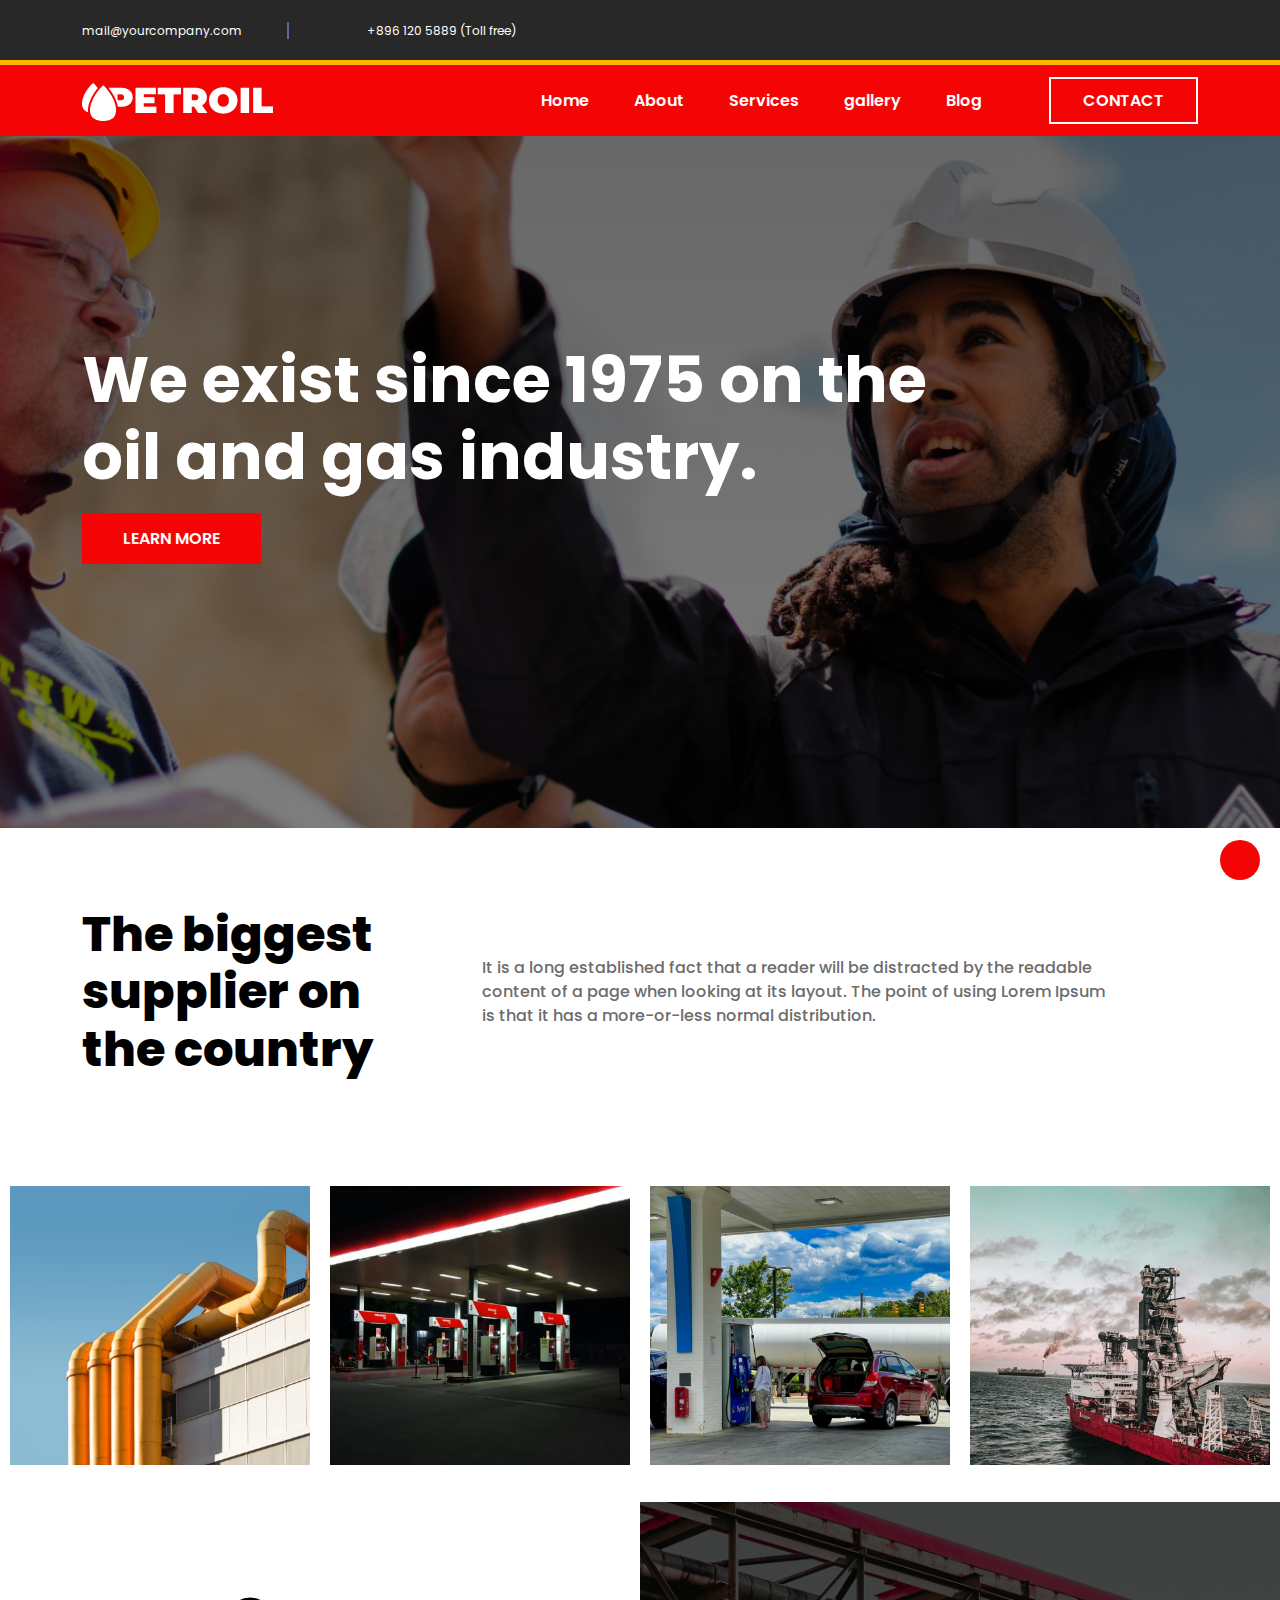
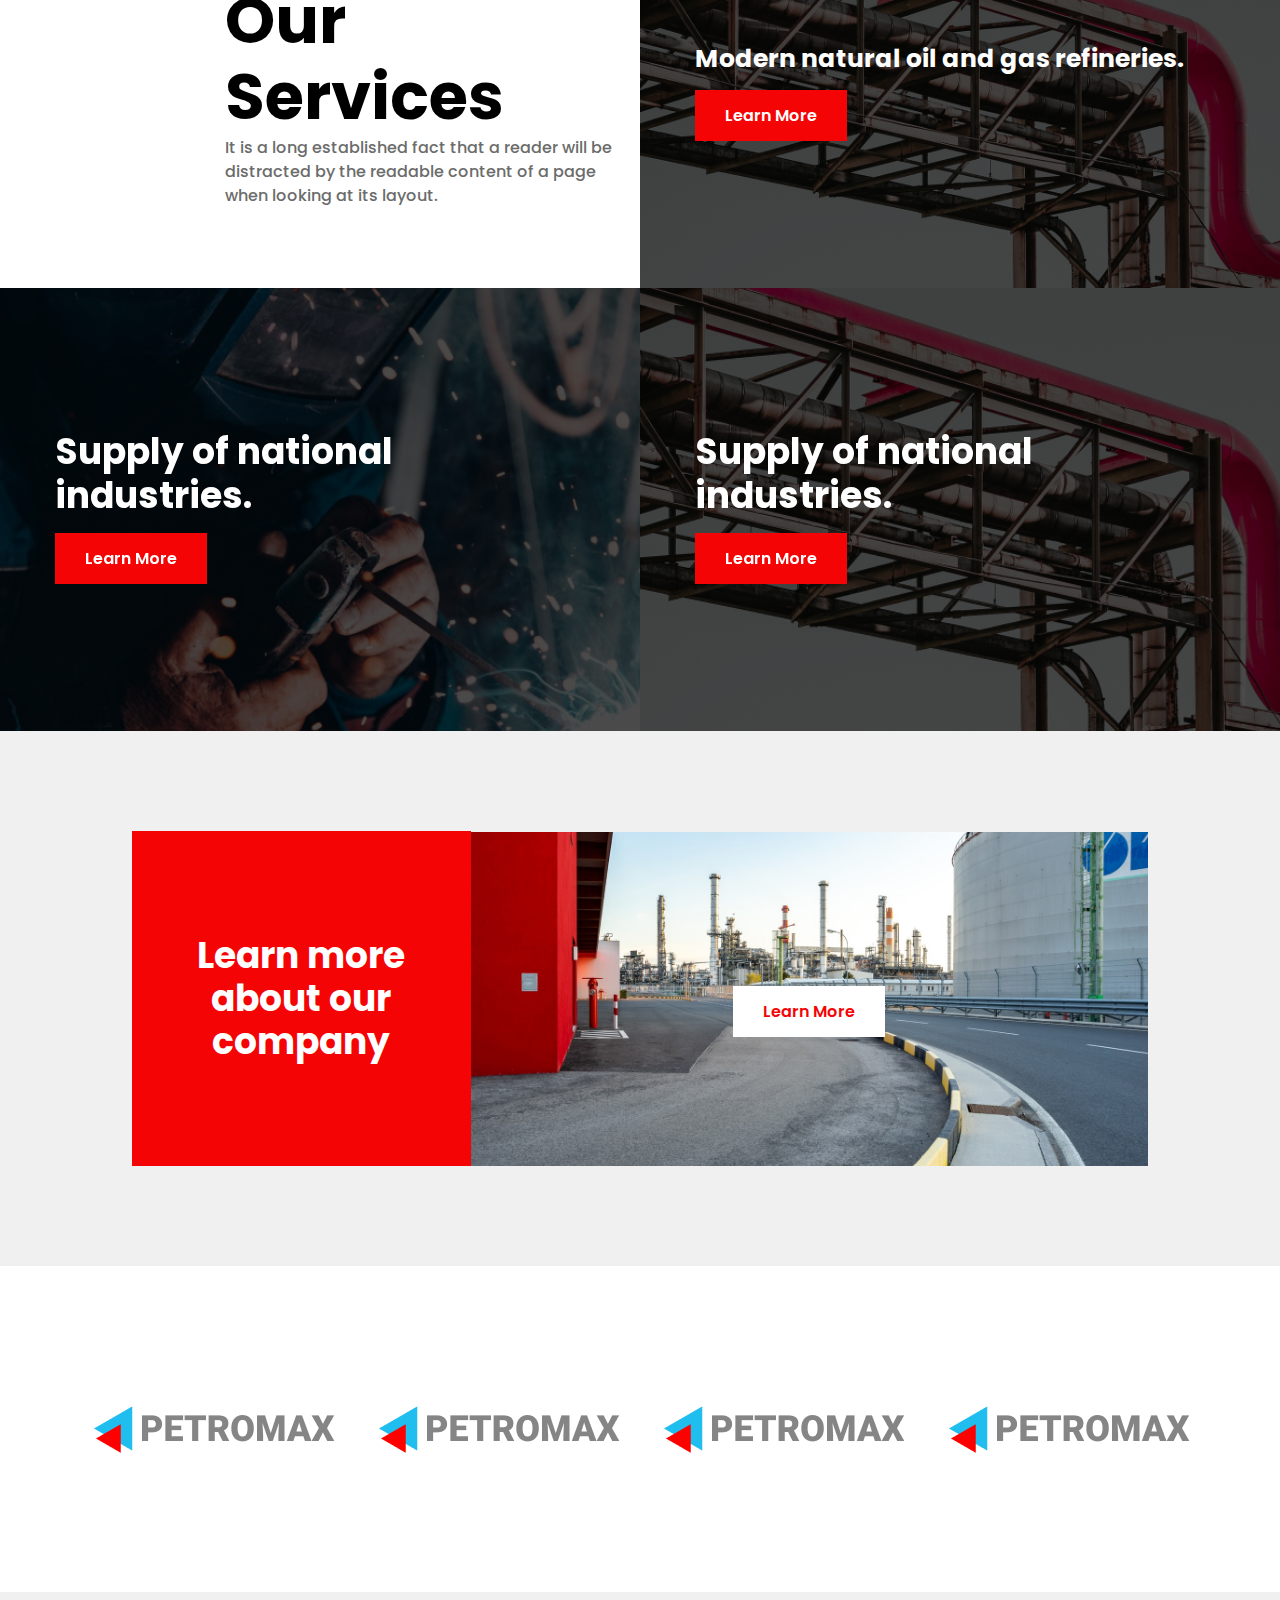
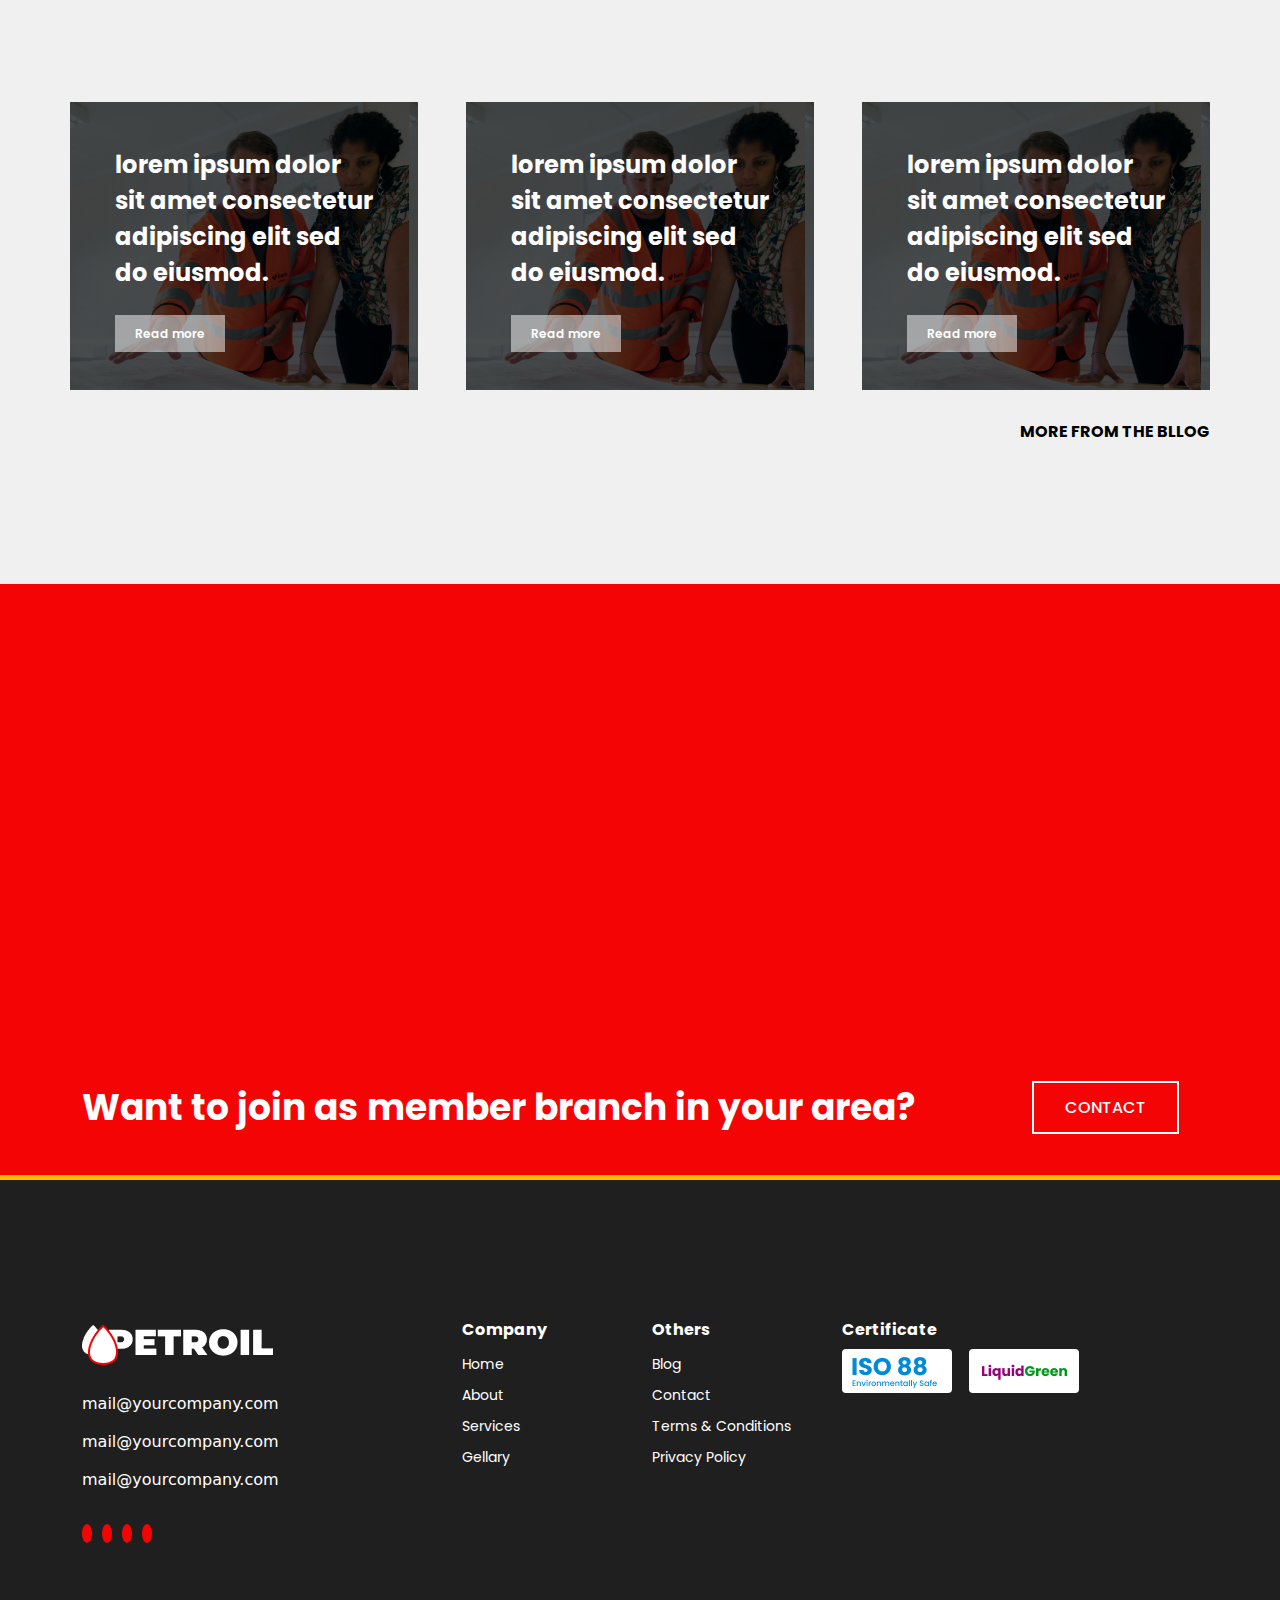
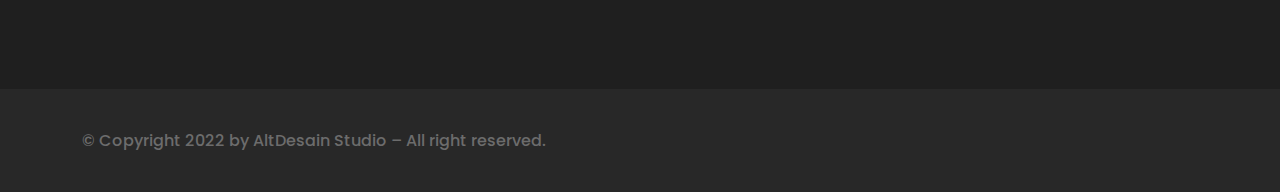
<file: index.html>
<!DOCTYPE html>
<html lang="en">
<head>
    <meta charset="UTF-8">
    <meta http-equiv="X-UA-Compatible" content="IE=edge">
    <meta name="viewport" content="width=device-width, initial-scale=1.0">
    <title>Petroil</title>
    <link rel="stylesheet" href="https://cdnjs.cloudflare.com/ajax/libs/font-awesome/6.3.0/css/all.min.css" integrity="sha512-SzlrxWUlpfuzQ+pcUCosxcglQRNAq/DZjVsC0lE40xsADsfeQoEypE+enwcOiGjk/bSuGGKHEyjSoQ1zVisanQ==" crossorigin="anonymous" referrerpolicy="no-referrer" />
    <link rel="preconnect" href="https://fonts.googleapis.com">
    <link rel="preconnect" href="https://fonts.gstatic.com" crossorigin>
    <link href="https://fonts.googleapis.com/css2?family=DM+Sans:wght@400;500;700&family=Kaushan+Script&family=Montserrat:wght@300;400;500;600;700;800;900&family=Open+Sans:wght@300;400;500;600;700;800&family=Poppins:wght@400;500;700;800;900&family=Raleway:wght@300;400;500;600;700;800;900&display=swap" rel="stylesheet">
    <link rel="stylesheet" href="css/bootstrap.min.css">
    <link rel="stylesheet" href="css/slick.css">
    <link rel="stylesheet" href="css/style.css">
</head>
<body>
  <div class="back-2-top">
    <i class="fa-solid fa-angle-up"></i>
  </div>
    <section id="nav-top">
        <div class="container">
            <div class="row">
                <div class="col-lg-6">
                    <div class="row nav-left">
                        <div class="col-lg-6 nav-mail">
                            <i class="fa-regular fa-envelope"></i>
                            <a href="mailto:mail@yourcompany.com">mail@yourcompany.com</a>
                        </div>
                        <div class="col-lg-6 nav-phn">
                            <i class="fa-regular fa-envelope"></i>
                            <a href="tel:+896 120 5889 ">+896 120 5889 (Toll free)</a>
                        </div>
                    </div>
                </div>
                <div class="col-lg-6 nav-icon">
                    <a href="#"><i class="fa-brands fa-facebook-f"></i></a>
                    <a href="#"><i class="fa-brands fa-twitter"></i></a>
                    <a href="#"><i class="fa-brands fa-linkedin-in"></i></a>
                    <a href="#"><i class="fa-brands fa-instagram"></i></a>
                </div>
            </div>
        </div>
    </section>
<!-- ===== navbar===================== -->
    <section id="menu">
      <nav class="navbar navbar-expand-lg">
        <div class="container">
          <a class="navbar-brand" href="#"><img src="images/Logo.png" alt=""></a>
          <button class="navbar-toggler" type="button" data-bs-toggle="collapse" data-bs-target="#navbarSupportedContent" aria-controls="navbarSupportedContent" aria-expanded="false" aria-label="Toggle navigation">
            <span class="navbar-toggler-icon"></span>
          </button>
          <div class="collapse navbar-collapse" id="navbarSupportedContent">
            <ul class="navbar-nav ms-auto mb-2 mb-lg-0 align-items-center">
              <li class="nav-item">
                <a class="nav-link active" aria-current="page" href="#">Home</a>
              </li>
              <li class="nav-item">
                <a class="nav-link active" aria-current="page" href="#">About</a>
              </li>
              <li class="nav-item">
                <a class="nav-link active" aria-current="page" href="#">Services</a>
              </li>
              <li class="nav-item">
                <a class="nav-link active" aria-current="page" href="#">gallery</a>
              </li>
              <li class="nav-item">
                <a class="nav-link active" aria-current="page" href="#">Blog</a>
              </li>
              <a href="#"><span>CONTACT</span></a>
            </ul>
          </div>
        </div>
      </nav>
    </section>
<!-- ===== banner===================== -->
    <section id="banner">
      <div class="container">
        <div class="row banner-text">
          <div class="col-lg-10">
            <h1>We exist since 1975 on the oil and gas industry.</h1>
            <a href="#">LEARN MORE</a>
          </div>
        </div>
      </div>
    </section>
<!-- ===== suplier===================== -->
    <section id="suplier">
      <div class="container">
        <div class="row supplier-text align-items-center">
          <div class="col-lg-4">
            <h4>The biggest supplier on the country</h4>
          </div>
          <div class="col-lg-8">
            <p>It is a long established fact that a reader will be distracted by the readable content of a page when looking at its layout. The point of using Lorem Ipsum is that it has a more-or-less normal distribution.</p>
          </div>
        </div>
      </div>
    </section>
  <!-- ===== country slide===================== -->
  <section id="country">
      <div class="country-inner">
        <div class="country-item">
          <div class="country-img">
            <img src="images/country (1).png" alt="">
          </div>
          <div class="country-img">
            <img src="images/country (2).png" alt="">
          </div>
          <div class="country-img">
            <img src="images/country (3).png" alt="">
          </div>
          <div class="country-img">
            <img src="images/country (4).png" alt="">
          </div>
          <div class="country-img">
            <img src="images/country (2).png" alt="">
          </div>
        </div>
      </div>
  </section>
  <!-- ===== service ===================== -->
  <section id="service">
      <div class="row service-item w-100 align-items-center mx-0">
        <div class="col-lg-6">
          <div class="row">
            <div class="col-lg-4"></div>
            <div class="col-lg-8">
             <h5>Our Services</h5>
             <p>It is a long established fact that a reader will be distracted by the readable content of a page when looking at its layout.</p>
            </div>
          </div>
        </div>
        <div class="col-lg-6 ser-img">
          <h6>Modern natural oil and gas refineries.</h6>
          <a href="#">Learn More</a>
        </div>
      </div>
  </section>
  <!-- ===== supply slide===================== -->
  <section>
    <div class="supply-inner">
      <div class="supply-inner">
        <div class="supply-item">
          <div class="supply-img-one">
            <h6>Supply of national industries.</h6>
            <a href="#">Learn More</a>
          </div>
          <div class="supply-img-two">
            <h6>Supply of national industries.</h6>
            <a href="#">Learn More</a>
          </div>
          <div class="supply-img-one">
            <h6>Supply of national industries.</h6>
            <a href="#">Learn More</a>
          </div>
        </div>
      </div>
    </div>
    </div>
  </section>
<!-- ===== about ===================== -->
<section id="about">
  <div class="container">
    <div class="row align-items-center about-item">
      <div class="col-lg-4 about-text p-0">
        <h6>Learn more about our company</h6>
      </div>
      <div class="col-lg-8 about-img">
        <a href="#">Learn More</a>
      </div>
    </div>
  </div>
</section>
<!-- ===== logo ===================== -->
<section id="logo-sec">
  <div class="container">
    <div class="row justify-content-around p-0">
      <div class="col-lg-3">
        <img src="images/logo-middle.png" alt="">
      </div>
      <div class="col-lg-3">
        <img src="images/logo-middle.png" alt="">
      </div>
      <div class="col-lg-3">
        <img src="images/logo-middle.png" alt="">
      </div>
      <div class="col-lg-3">
        <img src="images/logo-middle.png" alt="">
      </div>
    </div>
  </div>
</section>
<!-- ===== blog ===================== -->
<section id="blog">
  <div class="container">
    <div class="row justify-content-around">
      <div class="col-lg blog-items">
        <p>lorem ipsum dolor sit amet consectetur adipiscing elit sed do eiusmod.</p>
        <a href="#">Read more</a>
      </div>
      <div class="col-lg blog-items mx-5">
        <p>lorem ipsum dolor sit amet consectetur adipiscing elit sed do eiusmod.</p>
        <a href="#">Read more</a>
      </div>
      <div class="col-lg blog-items">
        <p>lorem ipsum dolor sit amet consectetur adipiscing elit sed do eiusmod.</p>
        <a href="#">Read more</a>
      </div>
    </div>
    <div class="row justify-content-end text-end blog-more">
      <div class="col-lg-6 blog-more-text">
        <a href="#">
          <span>MORE FROM THE BLLOG</span>
          <i class="fa-solid fa-chevron-right"></i>
        </a>
      </div>
    </div>
  </div>
</section>
<!-- ===== location ===================== -->
<section id="location">
  <div class="location-part">
    <iframe src="https://www.google.com/maps/embed?pb=!1m18!1m12!1m3!1d3651.728252509898!2d90.35914341443703!3d23.757068094439607!2m3!1f0!2f0!3f0!3m2!1i1024!2i768!4f13.1!3m3!1m2!1s0x3755bfeaac77cf97%3A0x56e8b5892d7e73df!2sMohammadpur%20Bus%20Stand!5e0!3m2!1sen!2sbd!4v1679665816191!5m2!1sen!2sbd" width="100%" height="450" style="border:0;" allowfullscreen="" loading="lazy" referrerpolicy="no-referrer-when-downgrade"></iframe>
  </div>
  <div class="container">
    <div class="row location-text justify-content-around align-items-center">
      <div class="col-lg-10">
        <h5>Want to join as member branch in your area?</h5>
      </div>
      <div class="col-lg-2">
        <a href="#">CONTACT</a>
      </div>
    </div>
  </div>
</section>
<!-- ===== footer ===================== -->
<footer>
  <div class="container">
    <div class="row">
      <div class="col-lg-4">
        <div class="foot-logo">
          <img src="images/Logo.png" alt="">
        </div>
        <div class="logo-text">
          <div class="logo-mail">
            <i class="fa-regular fa-envelope"></i>
            <span>mail@yourcompany.com</span>
          </div>
          <div class="logo-mail">
            <i class="fa-regular fa-envelope"></i>
            <span>mail@yourcompany.com</span>
          </div>
          <div class="logo-mail">
            <i class="fa-regular fa-envelope"></i>
            <span>mail@yourcompany.com</span>
          </div>
        </div>
        <div class="foot-social">
          <i class="fa-brands fa-facebook-f"></i>
          <i class="fa-brands fa-facebook-f"></i>
          <i class="fa-brands fa-facebook-f"></i>
          <i class="fa-brands fa-facebook-f"></i>
        </div>
      </div>
      <div class="col-lg-2 foot-company">
        <h3>Company</h3>
        <p><a href="#">Home</a></p>
        <p><a href="#">About</a></p>
        <p><a href="#">Services</a></p>
        <p><a href="#">Gellary</a></p>
      </div>
      <div class="col-lg-2 foot-company">
        <h3>Others</h3>
        <p><a href="#">Blog</a></p>
        <p><a href="#">Contact</a></p>
        <p><a href="#">Terms & Conditions</a></p>
        <p><a href="#">Privacy Policy</a></p>
      </div>
      <div class="col-lg-4 foot-company">
        <h3>Certificate</h3>
        <div class="row">
          <div class="col-lg-4">
            <a href="#"><img src="images/Cert1.jpg" alt=""></a>
          </div>
          <div class="col-lg-4">
            <a href="#"><img src="images/Cert2.jpg" alt=""></a>
          </div>
        </div>
      </div>
    </div>
  </div>
</footer>
<section id="copyright">
  <div class="container">
    <h5>© Copyright 2022 by AltDesain Studio – All right reserved.</h5>
  </div>
</section>













    <script src="js/jquery-1.12.4.min.js"></script>
    <script src="js/bootstrap.bundle.min.js"></script>
    <script src="js/slick.min.js"></script>
    <script src="js/custom.js"></script>
</body>
</html>
</file>
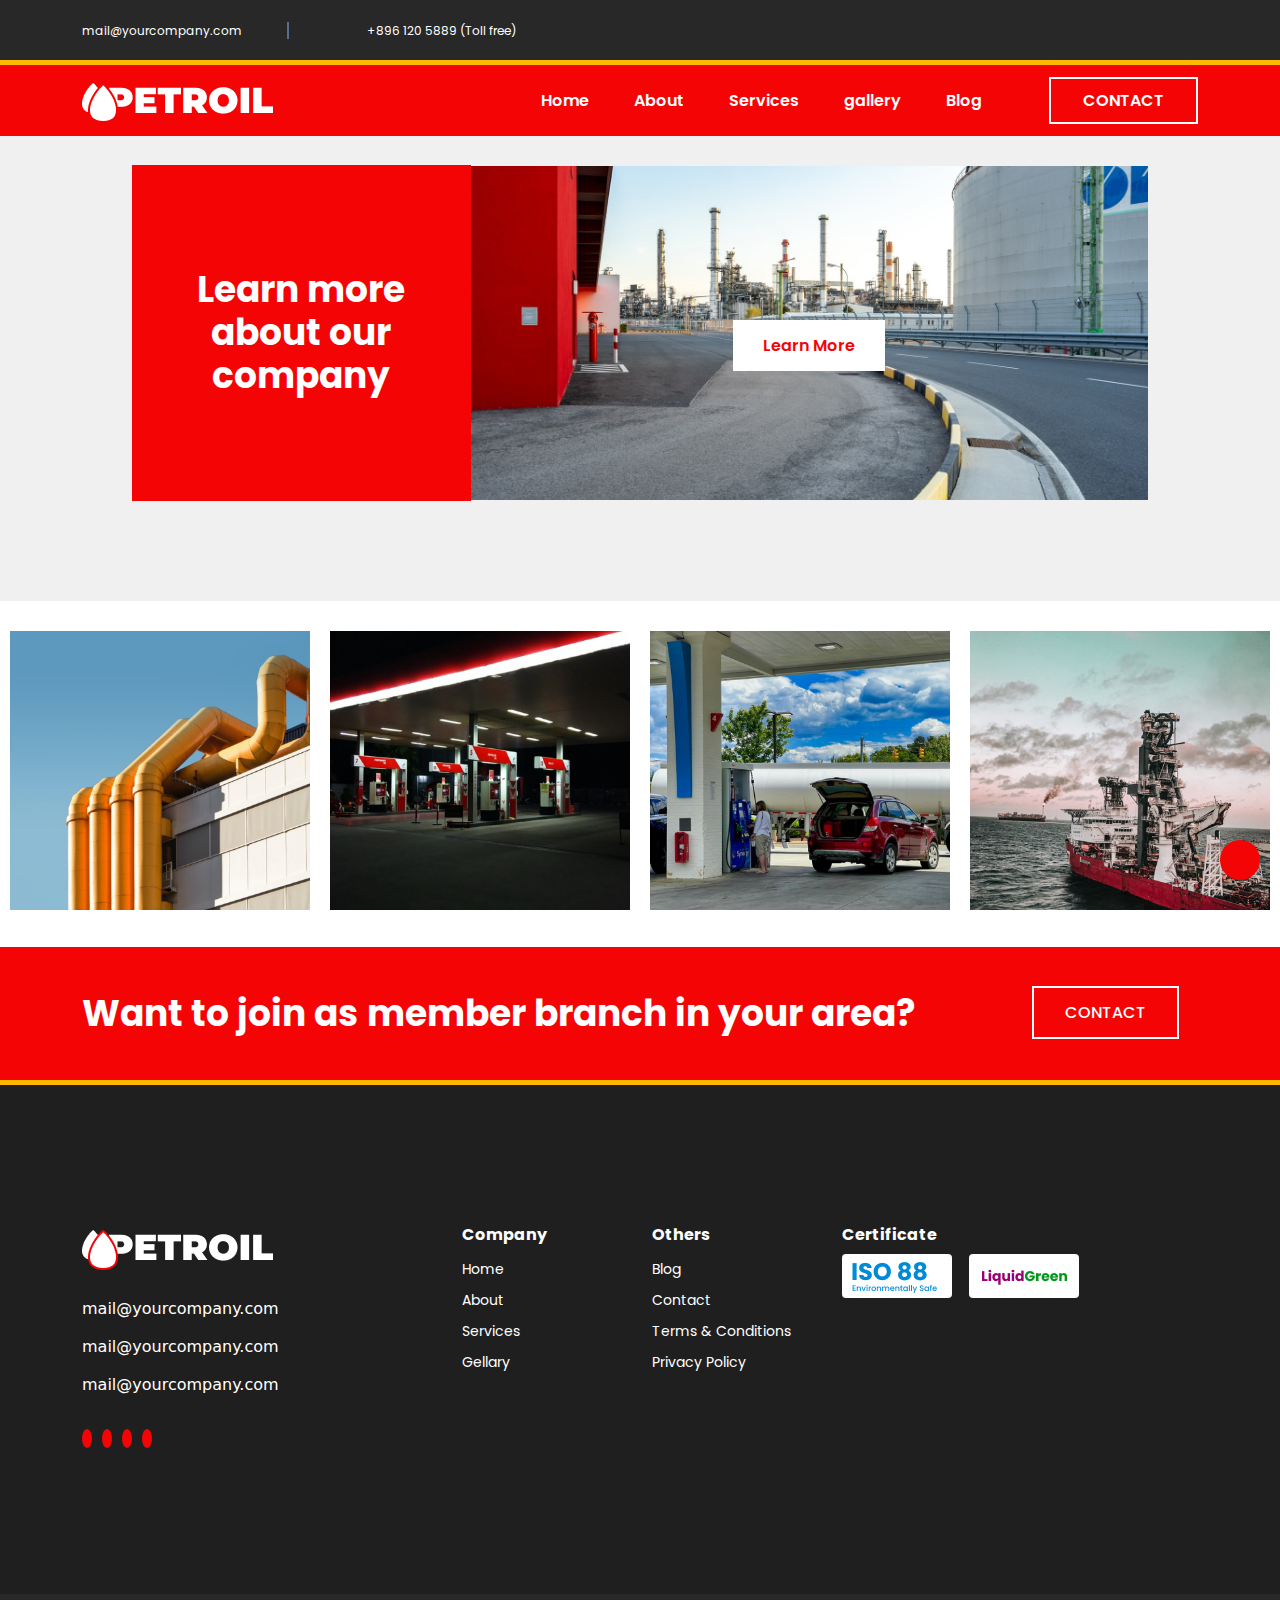
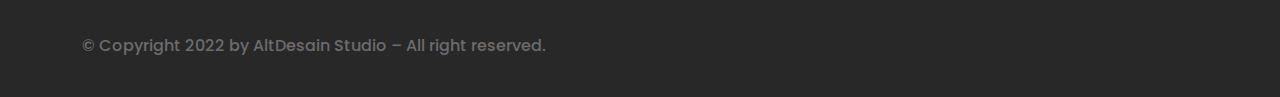
<file: about.html>
<!DOCTYPE html>
<html lang="en">
<head>
    <meta charset="UTF-8">
    <meta http-equiv="X-UA-Compatible" content="IE=edge">
    <meta name="viewport" content="width=device-width, initial-scale=1.0">
    <title>Petroil</title>
    <link rel="stylesheet" href="https://cdnjs.cloudflare.com/ajax/libs/font-awesome/6.3.0/css/all.min.css" integrity="sha512-SzlrxWUlpfuzQ+pcUCosxcglQRNAq/DZjVsC0lE40xsADsfeQoEypE+enwcOiGjk/bSuGGKHEyjSoQ1zVisanQ==" crossorigin="anonymous" referrerpolicy="no-referrer" />
    <link rel="preconnect" href="https://fonts.googleapis.com">
    <link rel="preconnect" href="https://fonts.gstatic.com" crossorigin>
    <link href="https://fonts.googleapis.com/css2?family=DM+Sans:wght@400;500;700&family=Kaushan+Script&family=Montserrat:wght@300;400;500;600;700;800;900&family=Open+Sans:wght@300;400;500;600;700;800&family=Poppins:wght@400;500;700;800;900&family=Raleway:wght@300;400;500;600;700;800;900&display=swap" rel="stylesheet">
    <link rel="stylesheet" href="css/bootstrap.min.css">
    <link rel="stylesheet" href="css/slick.css">
    <link rel="stylesheet" href="css/about.css">
    <link rel="stylesheet" href="css/style.css">
</head>
<body>
  <div class="back-2-top">
    <i class="fa-solid fa-angle-up"></i>
  </div>
    <section id="nav-top">
        <div class="container">
            <div class="row">
                <div class="col-lg-6">
                    <div class="row nav-left">
                        <div class="col-lg-6 nav-mail">
                            <i class="fa-regular fa-envelope"></i>
                            <a href="mailto:mail@yourcompany.com">mail@yourcompany.com</a>
                        </div>
                        <div class="col-lg-6 nav-phn">
                            <i class="fa-regular fa-envelope"></i>
                            <a href="tel:+896 120 5889 ">+896 120 5889 (Toll free)</a>
                        </div>
                    </div>
                </div>
                <div class="col-lg-6 nav-icon">
                    <a href="#"><i class="fa-brands fa-facebook-f"></i></a>
                    <a href="#"><i class="fa-brands fa-twitter"></i></a>
                    <a href="#"><i class="fa-brands fa-linkedin-in"></i></a>
                    <a href="#"><i class="fa-brands fa-instagram"></i></a>
                </div>
            </div>
        </div>
    </section>
<!-- ===== navbar===================== -->
    <section id="menu">
      <nav class="navbar navbar-expand-lg">
        <div class="container">
          <a class="navbar-brand" href="#"><img src="images/Logo.png" alt=""></a>
          <button class="navbar-toggler" type="button" data-bs-toggle="collapse" data-bs-target="#navbarSupportedContent" aria-controls="navbarSupportedContent" aria-expanded="false" aria-label="Toggle navigation">
            <span class="navbar-toggler-icon"></span>
          </button>
          <div class="collapse navbar-collapse" id="navbarSupportedContent">
            <ul class="navbar-nav ms-auto mb-2 mb-lg-0 align-items-center">
              <li class="nav-item">
                <a class="nav-link active" aria-current="page" href="index.html">Home</a>
              </li>
              <li class="nav-item">
                <a class="nav-link active" aria-current="page" href="about.html">About</a>
              </li>
              <li class="nav-item">
                <a class="nav-link active" aria-current="page" href="#">Services</a>
              </li>
              <li class="nav-item">
                <a class="nav-link active" aria-current="page" href="#">gallery</a>
              </li>
              <li class="nav-item">
                <a class="nav-link active" aria-current="page" href="#">Blog</a>
              </li>
              <a href="#"><span>CONTACT</span></a>
            </ul>
          </div>
        </div>
      </nav>
    </section>
<!-- ===== banner===================== -->
    <!-- <section id="banner">
      <div class="container">
        <div class="row banner-text">
          <div class="col-lg-10">
            <h1>We exist since 1975 on the oil and gas industry.</h1>
            <a href="#">LEARN MORE</a>
          </div>
        </div>
      </div>
    </section> -->
<!-- ===== suplier===================== -->
    <!-- <section id="suplier">
      <div class="container">
        <div class="row supplier-text align-items-center">
          <div class="col-lg-4">
            <h4>The biggest supplier on the country</h4>
          </div>
          <div class="col-lg-8">
            <p>It is a long established fact that a reader will be distracted by the readable content of a page when looking at its layout. The point of using Lorem Ipsum is that it has a more-or-less normal distribution.</p>
          </div>
        </div>
      </div>
    </section> -->
  <!-- ===== country slide===================== -->
  <!-- <section id="country">
      <div class="country-inner">
        <div class="country-item">
          <div class="country-img">
            <img src="images/country (1).png" alt="">
          </div>
          <div class="country-img">
            <img src="images/country (2).png" alt="">
          </div>
          <div class="country-img">
            <img src="images/country (3).png" alt="">
          </div>
          <div class="country-img">
            <img src="images/country (4).png" alt="">
          </div>
          <div class="country-img">
            <img src="images/country (2).png" alt="">
          </div>
        </div>
      </div>
  </section> -->
  <!-- ===== service ===================== -->
  <!-- <section id="service">
      <div class="row service-item w-100 align-items-center mx-0">
        <div class="col-lg-6">
          <div class="row">
            <div class="col-lg-4"></div>
            <div class="col-lg-8">
             <h5>Our Services</h5>
             <p>It is a long established fact that a reader will be distracted by the readable content of a page when looking at its layout.</p>
            </div>
          </div>
        </div>
        <div class="col-lg-6 ser-img">
          <h6>Modern natural oil and gas refineries.</h6>
          <a href="#">Learn More</a>
        </div>
      </div>
  </section> -->
  <!-- ===== supply slide===================== -->
  <!-- <section>
    <div class="supply-inner">
      <div class="supply-inner">
        <div class="supply-item">
          <div class="supply-img-one">
            <h6>Supply of national industries.</h6>
            <a href="#">Learn More</a>
          </div>
          <div class="supply-img-two">
            <h6>Supply of national industries.</h6>
            <a href="#">Learn More</a>
          </div>
          <div class="supply-img-one">
            <h6>Supply of national industries.</h6>
            <a href="#">Learn More</a>
          </div>
        </div>
      </div>
    </div>
    </div>
  </section> -->
<!-- ===== about ===================== -->
<section id="about">
  <div class="container">
    <div class="row">
        <h3></h3>
    </div>
    <div class="row align-items-center about-item">
      <div class="col-lg-4 about-text p-0">
        <h6>Learn more about our company</h6>
      </div>
      <div class="col-lg-8 about-img">
        <a href="#">Learn More</a>
      </div>
    </div>
  </div>
</section>
<!-- ===== logo ===================== -->
<!-- <section id="logo-sec">
  <div class="container">
    <div class="row justify-content-around p-0">
      <div class="col-lg-3">
        <img src="images/logo-middle.png" alt="">
      </div>
      <div class="col-lg-3">
        <img src="images/logo-middle.png" alt="">
      </div>
      <div class="col-lg-3">
        <img src="images/logo-middle.png" alt="">
      </div>
      <div class="col-lg-3">
        <img src="images/logo-middle.png" alt="">
      </div>
    </div>
  </div>
</section> -->
<!-- ===== blog ===================== -->
<!-- <section id="blog">
  <div class="container">
    <div class="row justify-content-around">
      <div class="col-lg blog-items">
        <p>lorem ipsum dolor sit amet consectetur adipiscing elit sed do eiusmod.</p>
        <a href="#">Read more</a>
      </div>
      <div class="col-lg blog-items mx-5">
        <p>lorem ipsum dolor sit amet consectetur adipiscing elit sed do eiusmod.</p>
        <a href="#">Read more</a>
      </div>
      <div class="col-lg blog-items">
        <p>lorem ipsum dolor sit amet consectetur adipiscing elit sed do eiusmod.</p>
        <a href="#">Read more</a>
      </div>
    </div>
    <div class="row justify-content-end text-end blog-more">
      <div class="col-lg-6 blog-more-text">
        <a href="#">
          <span>MORE FROM THE BLLOG</span>
          <i class="fa-solid fa-chevron-right"></i>
        </a>
      </div>
    </div>
  </div>
</section> -->
<!-- ===== country slide===================== -->
<section id="country">
    <div class="country-inner">
      <div class="country-item">
        <div class="country-img">
          <img src="images/country (1).png" alt="">
        </div>
        <div class="country-img">
          <img src="images/country (2).png" alt="">
        </div>
        <div class="country-img">
          <img src="images/country (3).png" alt="">
        </div>
        <div class="country-img">
          <img src="images/country (4).png" alt="">
        </div>
        <div class="country-img">
          <img src="images/country (2).png" alt="">
        </div>
      </div>
    </div>
</section>
<!-- ===== location ===================== -->
<section id="location">
  <div class="container">
    <div class="row location-text justify-content-around align-items-center">
      <div class="col-lg-10">
        <h5>Want to join as member branch in your area?</h5>
      </div>
      <div class="col-lg-2">
        <a href="#">CONTACT</a>
      </div>
    </div>
  </div>
</section>
<!-- ===== footer ===================== -->
<footer>
  <div class="container">
    <div class="row">
      <div class="col-lg-4">
        <div class="foot-logo">
          <img src="images/Logo.png" alt="">
        </div>
        <div class="logo-text">
          <div class="logo-mail">
            <i class="fa-regular fa-envelope"></i>
            <span>mail@yourcompany.com</span>
          </div>
          <div class="logo-mail">
            <i class="fa-regular fa-envelope"></i>
            <span>mail@yourcompany.com</span>
          </div>
          <div class="logo-mail">
            <i class="fa-regular fa-envelope"></i>
            <span>mail@yourcompany.com</span>
          </div>
        </div>
        <div class="foot-social">
          <a href="#"><i class="fa-brands fa-facebook-f"></i></a>
          <a href="#"><i class="fa-brands fa-facebook-f"></i></a>
          <a href="#"><i class="fa-brands fa-facebook-f"></i></a>
          <a href="#"><i class="fa-brands fa-facebook-f"></i></a>
        </div>
      </div>
      <div class="col-lg-2 foot-company">
        <h3>Company</h3>
        <p><a href="#">Home</a></p>
        <p><a href="#">About</a></p>
        <p><a href="#">Services</a></p>
        <p><a href="#">Gellary</a></p>
      </div>
      <div class="col-lg-2 foot-company">
        <h3>Others</h3>
        <p><a href="#">Blog</a></p>
        <p><a href="#">Contact</a></p>
        <p><a href="#">Terms & Conditions</a></p>
        <p><a href="#">Privacy Policy</a></p>
      </div>
      <div class="col-lg-4 foot-company">
        <h3>Certificate</h3>
        <div class="row">
          <div class="col-lg-4">
            <a href="#"><img src="images/Cert1.jpg" alt=""></a>
          </div>
          <div class="col-lg-4">
            <a href="#"><img src="images/Cert2.jpg" alt=""></a>
          </div>
        </div>
      </div>
    </div>
  </div>
</footer>
<section id="copyright">
  <div class="container">
    <h5>© Copyright 2022 by AltDesain Studio – All right reserved.</h5>
  </div>
</section>













    <script src="js/jquery-1.12.4.min.js"></script>
    <script src="js/bootstrap.bundle.min.js"></script>
    <script src="js/slick.min.js"></script>
    <script src="js/custom.js"></script>
</body>
</html>
</file>
<file: css/style.css>
*{
    margin: 0;
    padding: 0;
    box-sizing: border-box;
}
a{
    text-decoration: none;
}
ul,ol{
    list-style-type: none;
}
h1,h2,h3,h4,h5,h6,p{
    margin: 0;
    padding: 0;
}
/* =========================
common css 
========================= */
/* menu fixed ========= */
.back-2-top{
    height: 40px;
    width: 40px;
    background-color: #F40404;
    border-radius: 50%;
    -webkit-border-radius: 50%;
    -moz-border-radius: 50%;
    -ms-border-radius: 50%;
    -o-border-radius: 50%;
    text-align: center;
    line-height: 40px;
    color: white;
    font-size: 20px;
    position: fixed;
    right: 20px;
    bottom: 20px;
    z-index: 99;
    
}
/* =========================
nav top bar css 
========================= */
#nav-top{
    padding: 18px 0;
    background: #282828;
    border-bottom: 5px solid #FFB800
;
}
.nav-left{
    color: #fff;
}
.nav-left a{
    color: #fff;
}
.nav-mail a{
	border-right: 2px solid #5C6A92;
	padding-right: 45px;
    color: #fff;
    font-family: 'Poppins', sans-serif;
    font-weight: 400;
    font-size: 12px;
}
.nav-phn a{
    color: #fff;
    font-family: 'Poppins', sans-serif;
    font-weight: 400;
    font-size: 12px;
}
.nav-icon{
    text-align: end;
}
.nav-icon a{
    color: #fff;
    padding-left: 19px;
}
/* =========================
navbar css 
========================= */
#menu{
    position: fixed;
    width: 100%;
    background-color: #F40404;
}



.fmenu{
    background-color: #000;
    z-index: 999;
    animation: ami 2s;
    -webkit-animation: ami 1s;
    margin-top: -65px;
}
@keyframes ami {
    from{
        top: -50px;
    }
    
    to{
        top: 65px;
    }
}





.navbar a{
    font-family: 'Poppins', sans-serif;
    font-weight: 600;
    font-size: 16px;
}
.navbar-nav span{
    padding: 10px 32px;
    border: 2px solid #fff;
    color: #fff;
    margin-left: 30px;
}
.nav-link{
    color: #fff !important;
    padding-right: 37px !important;
}
/* =========================
navbar css 
========================= */
#banner{
    background: linear-gradient(rgba(0,0,0,0.6),rgba(0,0,0,0.5)) , url(../images/banner.jpg) no-repeat center / cover;
}
.banner-text{
    padding: 277px 0;
}
.banner-text h1{
    font-family: 'Poppins', sans-serif;
    font-weight: 700;
    font-size: 64px;
    color: #fff;
    padding-bottom: 31px;
}
.banner-text a{
    font-family: 'Poppins', sans-serif;
    font-weight: 600;
    font-size: 16px;
    color: #fff;
    padding: 14px 41px;
    background-color: #F40404;
}
/* =========================
supplier css 
========================= */
#suplier{
    padding: 78px 0;
}
.supplier-text h4{
    font-family: 'Poppins', sans-serif;
    font-weight: 800;
    font-size: 48px;
    color: #000;
}
.supplier-text p{
    font-family: 'Poppins', sans-serif;
    font-weight: 500;
    font-size: 16px;
    width: 650px;
    padding-left: 20px;
    color: #6C6C6C;
}
/* =========================
country slider css 
========================= */
#country{
    padding: 30px 0;
}
.country-img img{
    padding: 0px 10px;
    width: 100%;
}
/* =========================
service css 
========================= */
.service-item h5{
    font-family: 'Poppins', sans-serif;
    font-weight: 700;
    font-size: 64px;
    color: #000;
}
.service-item p{
    font-family: 'Poppins', sans-serif;
    font-weight: 500;
    font-size: 16px;
    color: #6C6C6C;
}
.ser-img{
    background: linear-gradient(rgba(0,0,0,0.7),rgba(0,0,0,0.7)), url(../images/service.jpg) no-repeat center / cover;
    padding: 142px 55px 160px;
}
.ser-img h6 {
	font-family: 'Poppins', sans-serif;
	font-weight: 700;
	font-size: 25px;
	color: #fff;
    margin-bottom: 30px;
}
.ser-img a{
	font-family: 'Poppins', sans-serif;
	font-weight: 600;
	font-size: 16px;
	color: #fff;
    padding: 14px 30px;
    background-color: #F40404;
}
/* =========================
supply css 
========================= */
.supply-img-one{
    background: linear-gradient(rgba(0,0,0,0.7),rgba(0,0,0,0.7)), url(../images/supply.jpg) no-repeat center / cover;
    padding: 142px 55px 160px;
}
.supply-img-two{
    background: linear-gradient(rgba(0,0,0,0.7),rgba(0,0,0,0.7)), url(../images/service.jpg) no-repeat center / cover;
    padding: 142px 55px 160px;
}
.supply-item h6{
    font-family: 'Poppins', sans-serif;
    font-weight: 700;
    font-size: 36px;
    color: #fff;
    margin-bottom: 30px;
}
.supply-item a{
	font-family: 'Poppins', sans-serif;
	font-weight: 600;
	font-size: 16px;
	color: #fff;
    padding: 14px 30px;
    background-color: #F40404;
}
/* =========================
about css 
========================= */
#about{
    background-color: #F0F0F0;
}
.about-item{
    padding: 100px 62px;
    text-align: center;
}
.about-text h6 {
	font-family: 'Poppins', sans-serif;
	font-weight: 700;
	font-size: 36px;
	color: #fff;
    background-color: #F40404;
    padding: 103px 62px;
	
}
.about-img{
    background: url(../images/about.jpg) no-repeat center / cover;
    padding: 168px 0px 142px;
}
.about-img a{
    font-family: 'Poppins', sans-serif;
	font-weight: 600;
	font-size: 16px;
	color: #F40404;
    background-color: #fff;
    padding: 14px 30px;
}
/* =========================
logo css 
========================= */
#logo-sec{
    padding: 116px 0;
}
/* =========================
blog css 
========================= */
#blog{
    background-color: #F0F0F0;
    padding: 110px 0;
}
.blog-items{
    background: linear-gradient(rgba(0,0,0,0.7),rgba(0,0,0,0.7)),url(../images/blog\ \(1\).jpg), no-repeat center / cover;
    padding: 45px;
}
.blog-items p{
    font-family: 'Poppins', sans-serif;
    font-weight: 700;
    font-size: 24px;
    color: #fff;
    padding-bottom: 30px;
}
.blog-items a {
	font-family: 'Poppins', sans-serif;
	font-weight: 600;
	font-size: 12px;
	padding: 10px 20px;
	background: rgba(255, 255, 255, 0.5);
    color: #fff;
}
.blog-more-text{
    padding: 30px 0;
}
.blog-more-text a{
    font-family: 'Poppins', sans-serif;
    font-weight: 700;
    font-size: 16px;
    color: #000;
    
}
/* =========================
location css 
========================= */
#location{
    background-color: #F40404;
    border-bottom: 5px solid #FFB800;
}
.location-text{
    padding: 45px 0;
}
.location-text h5{
    font-family: 'Poppins', sans-serif;
    font-weight: 700;
    font-size: 36px;
    color: #fff;
}
.location-text a{
    font-family: 'Poppins', sans-serif;
    font-weight: 500;
    font-size: 16px;
    color: #fff;
    padding: 13px 31px;
    border: 2px solid #FFFFFF;
}
/* =========================
footer css 
========================= */
footer{
    background-color: #1F1F1F;
    color: #fff;
    padding: 140px 0;
}
.foot-logo{
    padding-bottom: 20px;
}
.logo-mail{
    padding: 7px 0;
}
.foot-social{
    padding-top: 20px;
}
.foot-social i {
	height: 30px;
	width: 30px;
	background-color: #F40404;
	line-height: 30px;
	border-radius: 50%;
	-webkit-border-radius: 50%;
	-moz-border-radius: 50%;
	-ms-border-radius: 50%;
	-o-border-radius: 50%;
	padding-left: 10px;
	margin-right: 10px;
    color: #fff;
}
.foot-company h3{
    padding-bottom: 10px;
    font-family: 'Poppins', sans-serif;
    font-weight: 700;
    font-size: 16px;
}
.foot-company p {
	font-family: 'Poppins', sans-serif;
	font-weight: 400;
	font-size: 14px;
	padding: 5px 0;
    color: #fff;
}
.foot-company a{
    color: #fff;
}
.foot-company img {
	border-radius: 4px;
}





#copyright{
    background-color: #282828;
    padding: 42px 0;
}
#copyright h5{
    font-family: 'Poppins', sans-serif;
    font-weight: 500;
    font-size: 16px;
    color: #6C6C6C;
}
</file>
<file: css/about.css>
*{
    margin: 0;
    padding: 0;
    box-sizing: border-box;
}
a{
    text-decoration: none;
}
ul,ol{
    list-style-type: none;
}
h1,h2,h3,h4,h5,h6,p{
    margin: 0;
    padding: 0;
}
/* =========================
common css 
========================= */
</file>
